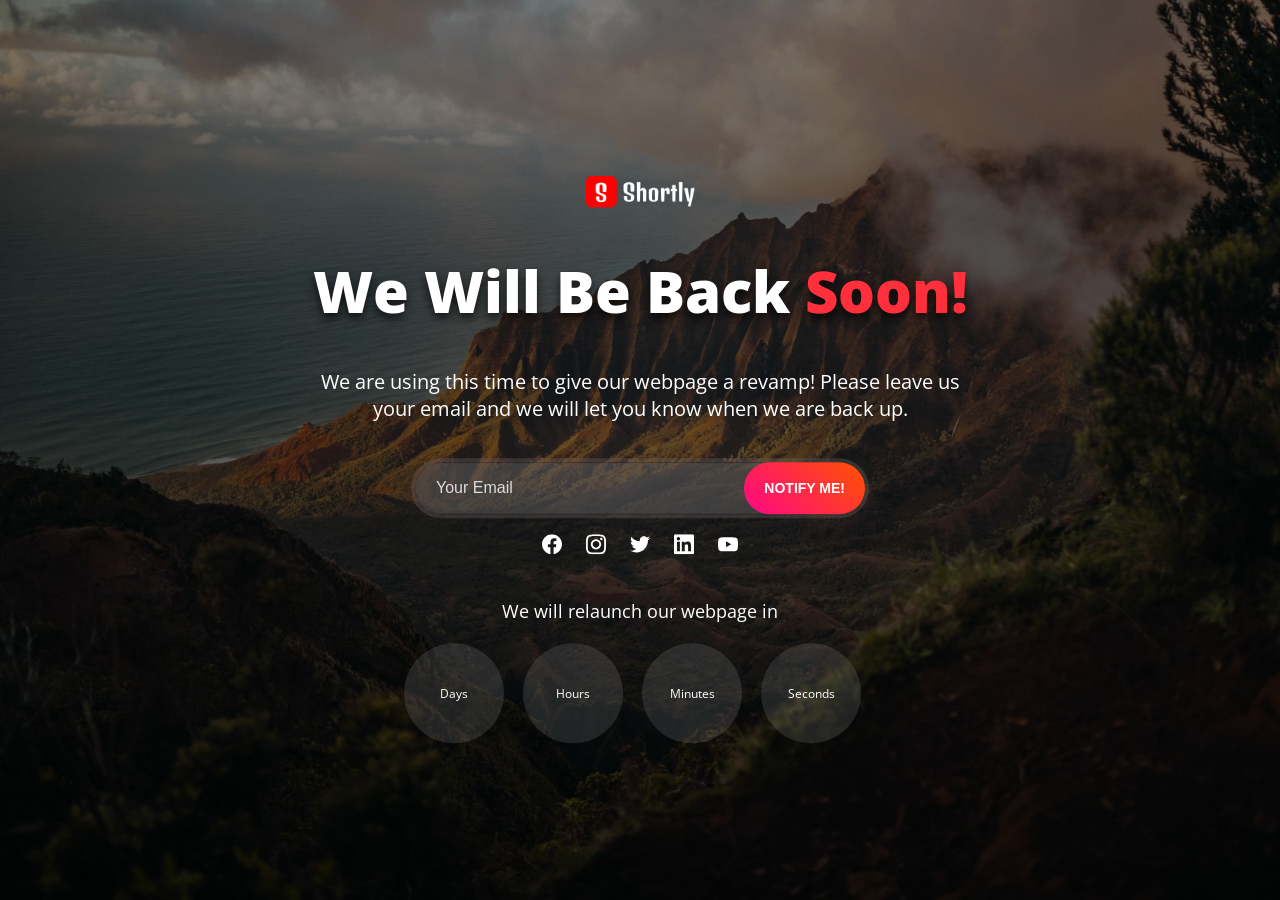
<file: index.html>
<!doctype html>
<html lang="en">
   <head>
      <meta http-equiv="Content-Type" content="text/html; charset=utf-8">
      <meta name="viewport" content="width=device-width, initial-scale=1, shrink-to-fit=no">
	  <meta name="robots" content="noindex,nofollow">
      <title>Coming Soon</title>
	  <meta name="description" content="">
      <link rel="icon" href="favicon.png" sizes="32x32" />
      <link href="https://fonts.googleapis.com/css?family=Open+Sans:300,300i,400,400i,500,600,700,700i,800,800i,900,900i" rel="stylesheet">
      <link href="style.css" rel="stylesheet">
   </head>
   <body>
   <div class="preloader" id="preloader">
	  <div id="loader"></div>
	</div>
      <div class="content-wrap">
         <div class="logo-box">
            <img src="logo.png">
         </div>
         <div class="cta-box">
            <h1>We Will Be Back <span class="highlight">Soon!</span></h1>
            <p>We are using this time to give our webpage a revamp!
               Please leave us your email and we will let you know when we are back up.
            </p>
         </div>
         <form action="" class="newsletter" name="newsletter" method="post">
            <input type="email" class="form-field" name="email" placeholder="Your Email">
            <button type="submit" class="btn-main">Notify me!</button>
         </form>
         <div class="social-icons">
            <a href="https://facebook.com/mradarshr">
               <svg role="img" viewBox="0 0 24 24" xmlns="http://www.w3.org/2000/svg">
                  <title>Facebook icon</title>
                  <path d="M23.9981 11.9991C23.9981 5.37216 18.626 0 11.9991 0C5.37216 0 0 5.37216 0 11.9991C0 17.9882 4.38789 22.9522 10.1242 23.8524V15.4676H7.07758V11.9991H10.1242V9.35553C10.1242 6.34826 11.9156 4.68714 14.6564 4.68714C15.9692 4.68714 17.3424 4.92149 17.3424 4.92149V7.87439H15.8294C14.3388 7.87439 13.8739 8.79933 13.8739 9.74824V11.9991H17.2018L16.6698 15.4676H13.8739V23.8524C19.6103 22.9522 23.9981 17.9882 23.9981 11.9991Z"/>
               </svg>
            </a>
            <a href="https://instagram.com/mradarshr">
               <svg role="img" viewBox="0 0 24 24" xmlns="http://www.w3.org/2000/svg">
                  <title>Instagram icon</title>
                  <path d="M12 0C8.74 0 8.333.015 7.053.072 5.775.132 4.905.333 4.14.63c-.789.306-1.459.717-2.126 1.384S.935 3.35.63 4.14C.333 4.905.131 5.775.072 7.053.012 8.333 0 8.74 0 12s.015 3.667.072 4.947c.06 1.277.261 2.148.558 2.913.306.788.717 1.459 1.384 2.126.667.666 1.336 1.079 2.126 1.384.766.296 1.636.499 2.913.558C8.333 23.988 8.74 24 12 24s3.667-.015 4.947-.072c1.277-.06 2.148-.262 2.913-.558.788-.306 1.459-.718 2.126-1.384.666-.667 1.079-1.335 1.384-2.126.296-.765.499-1.636.558-2.913.06-1.28.072-1.687.072-4.947s-.015-3.667-.072-4.947c-.06-1.277-.262-2.149-.558-2.913-.306-.789-.718-1.459-1.384-2.126C21.319 1.347 20.651.935 19.86.63c-.765-.297-1.636-.499-2.913-.558C15.667.012 15.26 0 12 0zm0 2.16c3.203 0 3.585.016 4.85.071 1.17.055 1.805.249 2.227.415.562.217.96.477 1.382.896.419.42.679.819.896 1.381.164.422.36 1.057.413 2.227.057 1.266.07 1.646.07 4.85s-.015 3.585-.074 4.85c-.061 1.17-.256 1.805-.421 2.227-.224.562-.479.96-.899 1.382-.419.419-.824.679-1.38.896-.42.164-1.065.36-2.235.413-1.274.057-1.649.07-4.859.07-3.211 0-3.586-.015-4.859-.074-1.171-.061-1.816-.256-2.236-.421-.569-.224-.96-.479-1.379-.899-.421-.419-.69-.824-.9-1.38-.165-.42-.359-1.065-.42-2.235-.045-1.26-.061-1.649-.061-4.844 0-3.196.016-3.586.061-4.861.061-1.17.255-1.814.42-2.234.21-.57.479-.96.9-1.381.419-.419.81-.689 1.379-.898.42-.166 1.051-.361 2.221-.421 1.275-.045 1.65-.06 4.859-.06l.045.03zm0 3.678c-3.405 0-6.162 2.76-6.162 6.162 0 3.405 2.76 6.162 6.162 6.162 3.405 0 6.162-2.76 6.162-6.162 0-3.405-2.76-6.162-6.162-6.162zM12 16c-2.21 0-4-1.79-4-4s1.79-4 4-4 4 1.79 4 4-1.79 4-4 4zm7.846-10.405c0 .795-.646 1.44-1.44 1.44-.795 0-1.44-.646-1.44-1.44 0-.794.646-1.439 1.44-1.439.793-.001 1.44.645 1.44 1.439z"/>
               </svg>
            </a>
            <a href="https://x.com/mradarshr">
               <svg role="img" viewBox="0 0 24 24" xmlns="http://www.w3.org/2000/svg">
                  <title>Twitter icon</title>
                  <path d="M23.954 4.569c-.885.389-1.83.654-2.825.775 1.014-.611 1.794-1.574 2.163-2.723-.951.555-2.005.959-3.127 1.184-.896-.959-2.173-1.559-3.591-1.559-2.717 0-4.92 2.203-4.92 4.917 0 .39.045.765.127 1.124C7.691 8.094 4.066 6.13 1.64 3.161c-.427.722-.666 1.561-.666 2.475 0 1.71.87 3.213 2.188 4.096-.807-.026-1.566-.248-2.228-.616v.061c0 2.385 1.693 4.374 3.946 4.827-.413.111-.849.171-1.296.171-.314 0-.615-.03-.916-.086.631 1.953 2.445 3.377 4.604 3.417-1.68 1.319-3.809 2.105-6.102 2.105-.39 0-.779-.023-1.17-.067 2.189 1.394 4.768 2.209 7.557 2.209 9.054 0 13.999-7.496 13.999-13.986 0-.209 0-.42-.015-.63.961-.689 1.8-1.56 2.46-2.548l-.047-.02z"/>
               </svg>
            </a>
            <a href="https://linkedin.com/@mradarshr">
               <svg role="img" viewBox="0 0 24 24" xmlns="http://www.w3.org/2000/svg">
                  <title>LinkedIn icon</title>
                  <path d="M20.447 20.452h-3.554v-5.569c0-1.328-.027-3.037-1.852-3.037-1.853 0-2.136 1.445-2.136 2.939v5.667H9.351V9h3.414v1.561h.046c.477-.9 1.637-1.85 3.37-1.85 3.601 0 4.267 2.37 4.267 5.455v6.286zM5.337 7.433c-1.144 0-2.063-.926-2.063-2.065 0-1.138.92-2.063 2.063-2.063 1.14 0 2.064.925 2.064 2.063 0 1.139-.925 2.065-2.064 2.065zm1.782 13.019H3.555V9h3.564v11.452zM22.225 0H1.771C.792 0 0 .774 0 1.729v20.542C0 23.227.792 24 1.771 24h20.451C23.2 24 24 23.227 24 22.271V1.729C24 .774 23.2 0 22.222 0h.003z"/>
               </svg>
            </a>
            <a href="https://youtube.com/@mradarshr">
               <svg role="img" xmlns="http://www.w3.org/2000/svg" viewBox="0 0 24 24">
                  <title>YouTube icon</title>
                  <path d="M23.495 6.205a3.007 3.007 0 0 0-2.088-2.088c-1.87-.501-9.396-.501-9.396-.501s-7.507-.01-9.396.501A3.007 3.007 0 0 0 .527 6.205a31.247 31.247 0 0 0-.522 5.805 31.247 31.247 0 0 0 .522 5.783 3.007 3.007 0 0 0 2.088 2.088c1.868.502 9.396.502 9.396.502s7.506 0 9.396-.502a3.007 3.007 0 0 0 2.088-2.088 31.247 31.247 0 0 0 .5-5.783 31.247 31.247 0 0 0-.5-5.805zM9.609 15.601V8.408l6.264 3.602z"/>
               </svg>
            </a>
         </div>
         <div class="countdown">
            <p class="timer-cta">We will relaunch our webpage in </p>
            <ul class="timer">
               <li>
                  <div class="time-box"><span class="time" id="days"></span> <span class="time-txt">Days</span></div>
               </li>
               <li>
                  <div class="time-box"><span class="time" id="hours"></span> <span class="time-txt">Hours</span></div>
               </li>
               <li>
                  <div class="time-box"><span class="time" id="minutes"></span> <span class="time-txt">Minutes</span></div>
               </li>
               <li>
                  <div class="time-box"><span class="time" id="seconds"></span> <span class="time-txt">Seconds</span></div>
               </li>
            </ul>
         </div>
      </div>
      <script src="main.js"></script>
      <script>countdown('01/11/2025 12:00:00 AM');</script>
   </body>
</html>
</file>
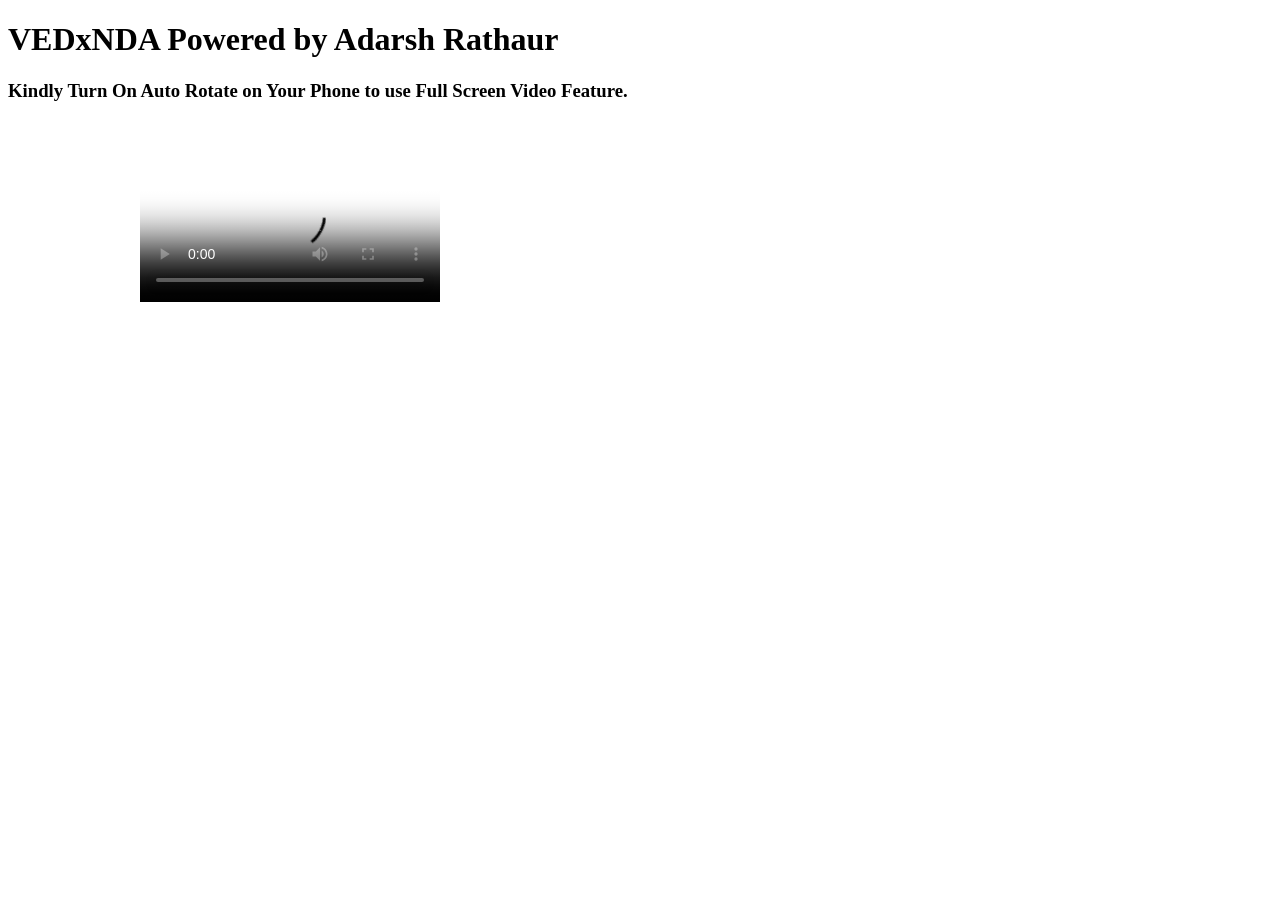
<file: pwlive.html>
<!DOCTYPE html>
<html>
<head>
	<title>VED Player</title>
	<link rel="stylesheet" href="https://cdn.plyr.io/3.6.8/plyr.css" />
	<script src="https://cdn.plyr.io/3.6.8/plyr.polyfilled.js"></script>
</head>
<body>
	<h1>VEDxNDA Powered by Adarsh Rathaur</h1>
	<h3>Kindly Turn On Auto Rotate on Your Phone to use Full Screen Video Feature.</h3>

	<div class="container">
	<video controls crossorigin playsinline poster="https://i.ibb.co/yqHF2HK/vedxpw.jpg">
	    <source src="https://pwlive-fc142a2d3222.herokuapp.com/?quality=240&v=" type="application/x-mpegURL" size="240">
		 <source src="https://pwlive-fc142a2d3222.herokuapp.com/?quality=360&v=" type="application/x-mpegURL" size="360">
			<source src="https://pwlive-fc142a2d3222.herokuapp.com/?quality=480&v=" type="application/x-mpegURL" size="480">
			<source src="https://pwlive-fc142a2d3222.herokuapp.com/?quality=720&v=" type="application/x-mpegURL" size="720">

			<!-- Caption files -->
			<track kind="captions" label="English" srclang="en" src="https://cdn.plyr.io/static/demo/View_From_A_Blue_Moon_Trailer-HD.en.vtt"
					default>
			<track kind="captions" label="Français" srclang="fr" src="https://cdn.plyr.io/static/demo/View_From_A_Blue_Moon_Trailer-HD.fr.vtt">
			<!-- Fallback for browsers that don't support the <video> element -->
			<a href="https://cdn.plyr.io/static/demo/View_From_A_Blue_Moon_Trailer-576p.mp4" download>Download</a>
	</video>
</div>
<!-- Plyr resources and browser polyfills are specified in the pen settings -->

<style type="text/css">
	.container {
	margin: 50px auto;
	max-width: 1000px;
}
</style>

<script type="text/javascript">
	const player = new Plyr('video', {captions: {active: true}});

// Expose player so it can be used from the console
window.player = player;
</script>

</body>
</html>
</file>
<file: style.css>
/*
Template Name: Shortly
Version: 1.0.0
Theme URL: https://angrystudio.com/themes/shortly-free-coming-soon-page-template/
Author: AngryStudio
License: AngryStudio License 
License URI: https://angrystudio.com/license/
*/
html {
	box-sizing: border-box;
}

* {
	box-sizing: inherit;
}

body,
html {
	height: 100%;
}

body {
	background-image: linear-gradient(to bottom, rgba(0, 0, 0, 0.5), rgba(0, 0, 0, 0.7)), url('/bg.jpg');
	background-attachment: fixed;
	background-position: center;
	background-repeat: no-repeat;
	background-size: cover;
	font-family: 'Open Sans', sans-serif;
	margin: 0;
	position: relative;
}
textarea,
input[type="text"],
input[type="button"],
input[type="submit"]{
-webkit-appearance: none;
opacity:1;
}
::-webkit-input-placeholder {
	color: #dcdcdc;
}

::-moz-placeholder {
	color: #dcdcdc;
}

:-ms-input-placeholder {
	color: #dcdcdc;
}

:-moz-placeholder {
	color: #dcdcdc;
}

.highlight {
	color: #ff303c;
}


/*-- loader  --*/
.preloader.fade {
    opacitgy: 0; 
}
#preloader {
    position: fixed;
    top: 0;
    left: 0;
    width: 100%;
    height: 100%;
	background:#312a2b;
	z-index:999;
}
#loader {
    display: block;
    position: relative;
    left: 50%;
    top: 50%;
    width: 150px;
    height: 150px;
    margin: -75px 0 0 -75px;
    border-radius: 50%;
    border: 3px solid transparent;
    border-top-color: #ff3f22;
    -webkit-animation: spin 2s linear infinite;
    animation: spin 2s linear infinite;
}
#loader:before {
    content: "";
    position: absolute;
    top: 5px;
    left: 5px;
    right: 5px;
    bottom: 5px;
    border-radius: 50%;
    border: 3px solid transparent;
    border-top-color: #ff3b00;
    -webkit-animation: spin 3s linear infinite;
    animation: spin 3s linear infinite;
}
#loader:after {
    content: "";
    position: absolute;
    top: 15px;
    left: 15px;
    right: 15px;
    bottom: 15px;
    border-radius: 50%;
    border: 3px solid transparent;
    border-top-color: #FF00FF;
    -webkit-animation: spin 1.5s linear infinite;
    animation: spin 1.5s linear infinite;
}
@-webkit-keyframes spin {
    0%   {
        -webkit-transform: rotate(0deg);
        -ms-transform: rotate(0deg);
        transform: rotate(0deg);
    }
    100% {
        -webkit-transform: rotate(360deg);
        -ms-transform: rotate(360deg);
        transform: rotate(360deg);
    }
}
@keyframes spin {
    0%   {
        -webkit-transform: rotate(0deg);
        -ms-transform: rotate(0deg);
        transform: rotate(0deg);
    }
    100% {
        -webkit-transform: rotate(360deg);
        -ms-transform: rotate(360deg);
        transform: rotate(360deg);
    }
}

/*-- loader  --*/

.content-wrap {
	margin: 20px auto 40px auto;
	max-width: 700px;
	padding: 0 15px;
	text-align: center;
}

.logo-box img {
	max-width: 110px;
}

.cta-box {}

.cta-box h1 {
	color: #fff;
	font-size: 58px;
	font-weight: 800;
	text-shadow: 0 5px 10px rgba(0, 0, 0, 0.7);
}

.cta-box p {
	color: #fff;
	font-size: 20px;
	margin-top: 20px;
}

.newsletter {
	margin: 40px auto 0 auto;
	max-width: 450px;
	position: relative;
}

.newsletter .form-field {
	background: rgba(99, 99, 99, 0.5);
	border: 1px solid rgba(0, 0, 0, 0.17);
	border-radius: 30px;
	box-shadow: 0 0 0px 4px rgba(132, 115, 115, 0.28);
	color: #fff;
	font-size: 16px;
	height: 52px;
	padding: 0 20px 0 20px;
	width: 100%;
}

.newsletter .form-field:focus {
	border: 1px solid rgba(0, 0, 0, 0.17);
	box-shadow: 0 0 0px 4px rgba(132, 115, 115, 0.28);
	outline: none
}

.btn-main {
	background: linear-gradient(45deg, #ff0785, #ff5200);
	border: none;
	border-radius: 30px;
	color: #fff;
	cursor: pointer;
	font-size: 14px;
	font-weight: 600;
	height: 52px;
	position: absolute;
	top: 0;
	right: 0;
	padding: 0 20px;
	text-transform: uppercase;
	z-index: 11;
}

.btn-main:hover {
	background: linear-gradient(45deg, #ff5200, #ff0785);
	color: #fff;
}

.btn-main:focus {
	outline: none
}

.social-icons {
	margin-top: 20px
}

.social-icons a {
	padding: 0 10px;
	text-decoration: none;
}

.social-icons a:hover,
.social-icons a:active,
.social-icons a:visited {
	color: #fff;
}

.social-icons svg {
	fill: #fff;
	transition: all.2s ease-in-out;
	width: 20px;
}

.social-icons a:hover svg {
	transform: scale(1.1);
}

.countdown {
	color: #fff;
	margin-top: 40px;
}

.timer-cta {
	font-size: 18px;
}

.countdown ul {
	margin-top: 20px;
	padding-left: 0;
}

.countdown ul li {
	background: rgba(230, 230, 230, 0.12);
	border-radius: 100%;
	display: inline-block;
	height: 100px;
	list-style: none;
	position: relative;
	text-align: center;
	margin-right: 15px;
	width: 100px;
}

.time-box {
	position: absolute;
	top: 50%;
	left: 50%;
	transform: translate(-50%, -50%);
}

.time {
	font-size: 32px;
	font-weight: 800;
}

.time-txt {
	display: block;
	font-size: 12px;
}

@media screen and (min-width:1200px) {
	.content-wrap {
		position: absolute;
		top: 50%;
		left: 50%;
		transform: translate(-50%, -50%);
		width: 700px;
	}
}

@media screen and (max-width:767px) {
	.content-wrap {
		margin-top: 80px;
		width: 100%;
	}
	.cta-box h1 {
		font-size: 28px;
	}
	.cta-box p {
		font-size: 17px;
	}
	.time {
		font-size: 22px;
	}
	.newsletter .form-field,
	.btn-main {
		height: 46px;
	}
	.countdown ul li {
		height: 75px;
		width: 75px;
	}
}
</file>
